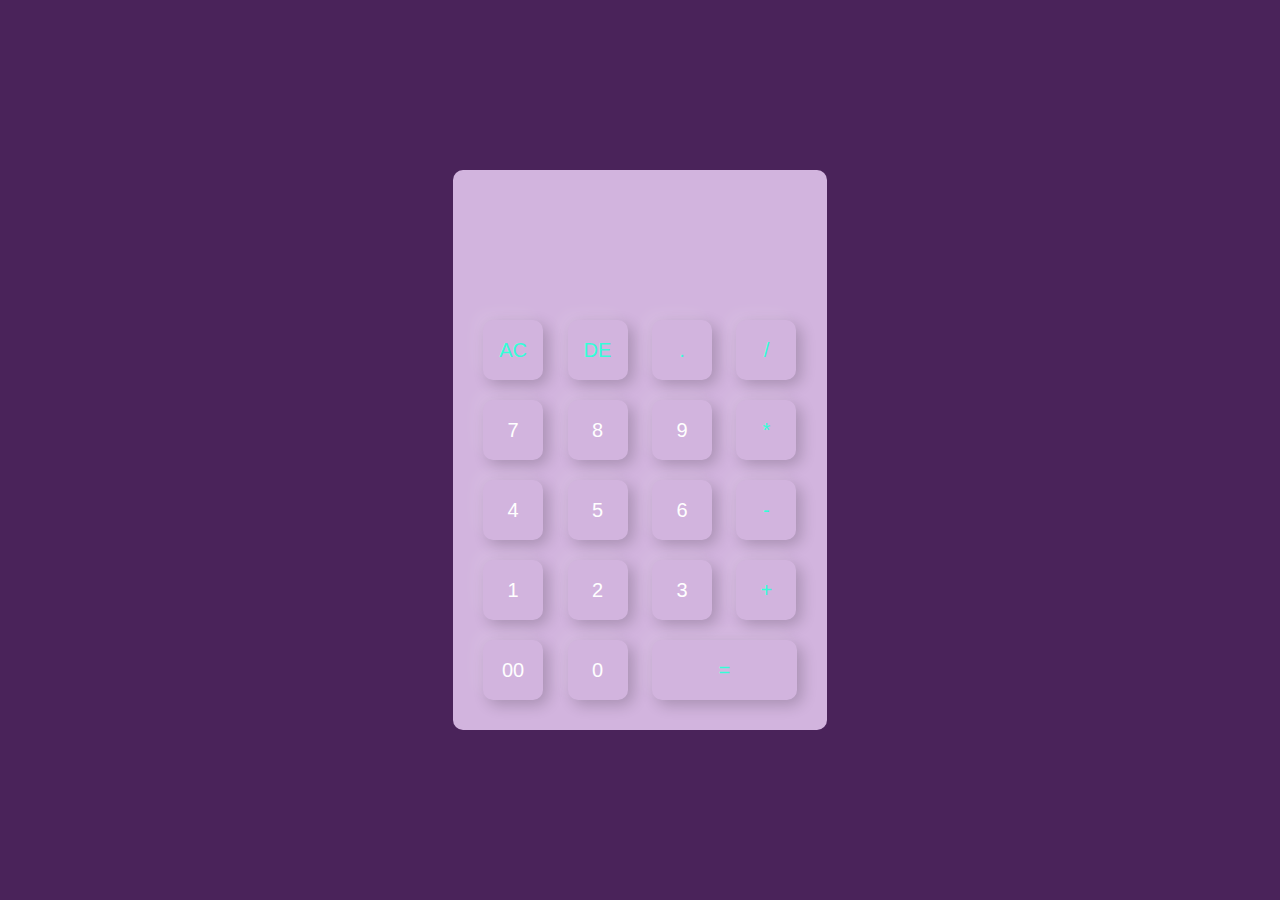
<file: index.html>
<!DOCTYPE html>
<html>
<head>
    <meta name="viewport" content="width=device-width, initial-scale=1.0">
    <title>Calculator using javascript - Easy Tutorials</title>
    <link rel="stylesheet" href="style.css">
</head>
<body>

<div class="container">
  <div class="calculator">
    <form>
      <div class="display">
        <input type="text" name="display">
      </div>
      <div>
        <input type="button" value="AC" onclick="display.value = '' " class="operator">
        <input type="button" value="DE" onclick="display.value =  display.value.toString().slice(0,-1)" class="operator">
        <input type="button" value="." onclick="display.value += '.' " class="operator">
        <input type="button" value="/" onclick="display.value += '/' " class="operator">
      </div>
      <div>
        <input type="button" value="7" onclick="display.value += '7' ">
        <input type="button" value="8" onclick="display.value += '8' ">
        <input type="button" value="9" onclick="display.value += '9' ">
        <input type="button" value="*" onclick="display.value += '*' " class="operator">
      </div>
      <div>
        <input type="button" value="4" onclick="display.value += '4' ">
        <input type="button" value="5" onclick="display.value += '5' ">
        <input type="button" value="6" onclick="display.value += '6' ">
        <input type="button" value="-" onclick="display.value += '-' " class="operator">
      </div>
      <div>
        <input type="button" value="1" onclick="display.value += '1' ">
        <input type="button" value="2" onclick="display.value += '2' ">
        <input type="button" value="3" onclick="display.value += '3' ">
        <input type="button" value="+" onclick="display.value += '+' " class="operator">
      </div>
      <div>
        <input type="button" value="00" onclick="display.value += '00' ">
        <input type="button" value="0" onclick="display.value += '0' ">
        <input type="button" value="=" onclick="display.value = eval(display.value)" class="equal operator">
       
      </div>
    </form>
  </div>
</div>


</body>
</html>
</file>
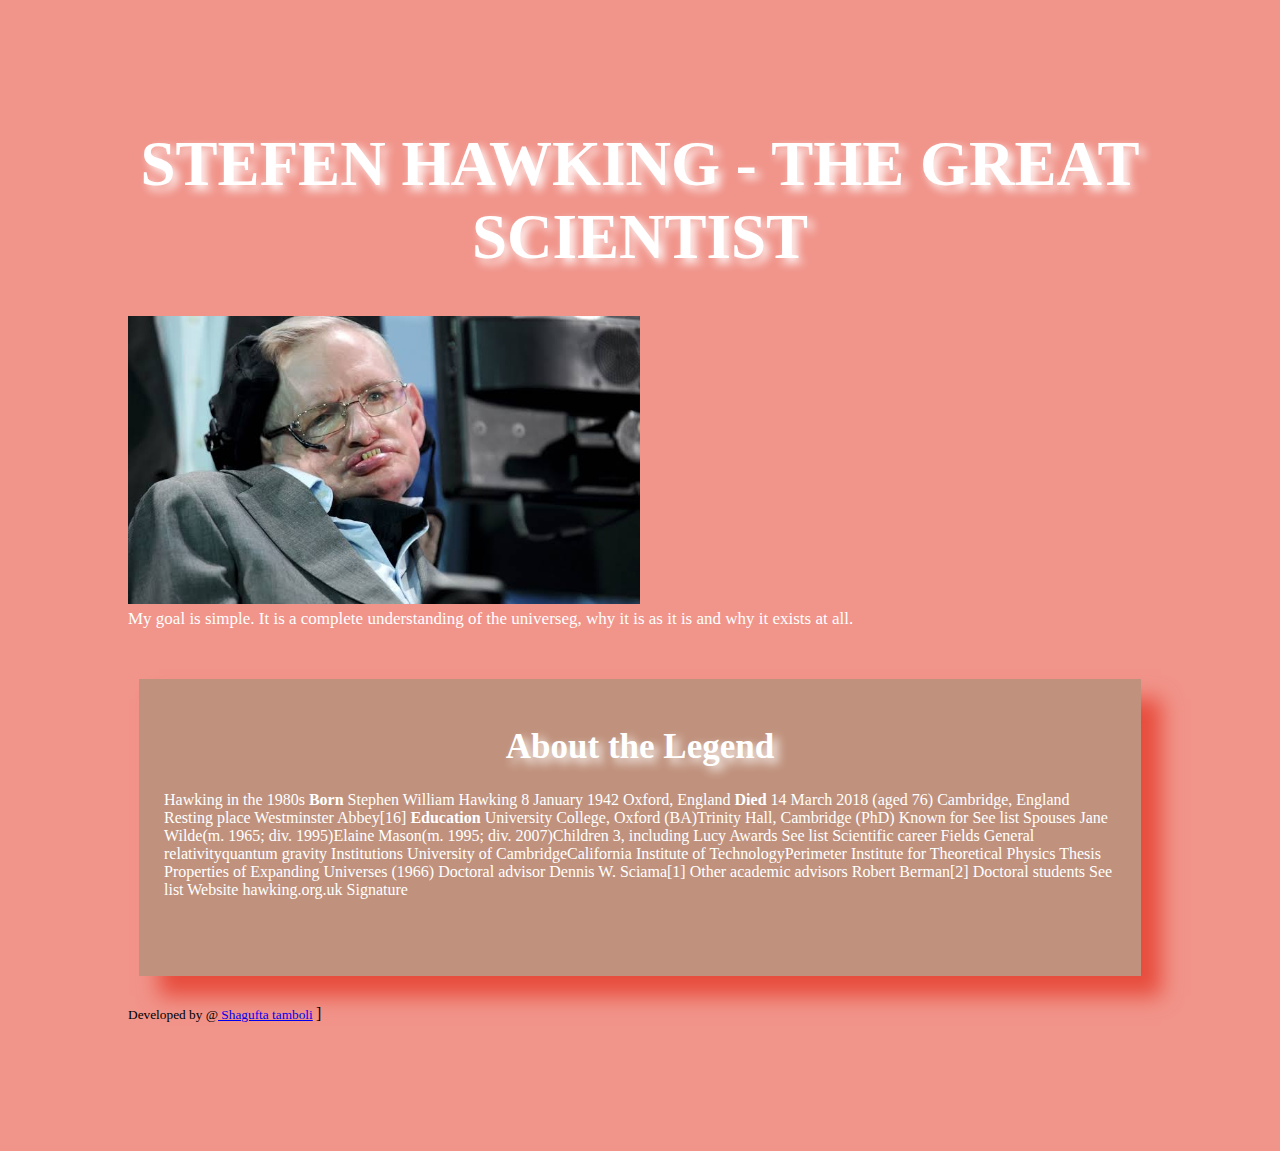
<file: trubte.html>
<!DOCTYPE html>
<html lang="en">
<head>
	<style>
		/* Styling the body element
		like body color and margin */

		body {
			background-color: #F1948A ;
			margin: 10%;
		}

		/* Styling the Title and giving
		shadow to the title */
		#title {
			color: white;
			text-align: center;
			text-shadow: 5px 5px 10px white;
			font-size: 7vh;
		}

		/* Setting width and display
		type of image */
		img {
			display: inline-block;
			width: 50%;
			 
			
			
		}

		/* Setting font color and font
		size of the image-caption */
		#caption {
			font-size: 17px;
			font-family: aerial;
			color: white;
		}

		/* Styling the content of the page like-
		padding, font-size, font color etc.*/
		div#tribute-data {
			background-color: rgb(46, 139, 87, 0.25);
			box-shadow: 20px 20px 20px #E74C3C;
			font-family: Georgia;
			padding: 25px 25px;
			margin: 11px;
			margin-top: 50px;
			color: white;

		}

		/* Styling the title of the content */
		h1.title-APJ {
			font-size: 35px;
			color: white;
			text-align: center;
			text-shadow: 5px 5px 10px white;
		}

		/* Styling the link provided at the end */
		#tribute-link {
			text-decoration: none;
			color: white;
		}
	</style>
</head>

<body>
	<main id="main">

		<!-- Title of the page -->
		<h1 id="title">
			STEFEN HAWKING - THE GREAT SCIENTIST
		</h1>

		<div id="img">

			<!--Image of the Tribute Person-->
			<img src="new.jpg" 
				id="image" alt="Error Loading Image" alin ="center">
			<small id="caption"><br>
				My goal is simple. 
				It is a complete understanding of the universeg,
				 why it is as it is and why it exists at all.
			</small>
		</div>

		<div id="tribute-data">

			<!--Achievements and other
				details of the person-->
			<h1 class="title-APJ">
				About the Legend
			</h1>
			<p>
				Hawking in the 1980s
<b>Born</b>	Stephen William Hawking
            8 January 1942
            Oxford, England
<b>Died </b> 14 March 2018 (aged 76)
             Cambridge, England
            Resting place	Westminster Abbey[16]
<b>Education</b>	
              University College, Oxford (BA)Trinity Hall, Cambridge (PhD)
             Known for	
            See list
Spouses	
Jane Wilde
​
​(m. 1965; div. 1995)​
Elaine Mason
​
​(m. 1995; div. 2007)​
Children	3, including Lucy
Awards	
See list
Scientific career
Fields	
General relativityquantum gravity
Institutions	
University of CambridgeCalifornia Institute of TechnologyPerimeter Institute for Theoretical Physics
Thesis	Properties of Expanding Universes (1966)
Doctoral advisor	Dennis W. Sciama[1]
Other academic advisors	Robert Berman[2]
Doctoral students	
See list
Website	hawking.org.uk
Signature
				
				
				
				
				<br><br><br>
			</p>

		</div>
		<br>
		
			<small>Developed by @<a href="#">
					Shagufta tamboli</a></a>
		</small>]
	</main>
</body>
</html>
</file>
<file: style.css>
*{
    margin: 0;
    padding: 0;
    font-family: 'Poppins', sans-serif;
    box-sizing: border-box;
}


.container{
    width: 100%;
    height: 100vh;
    background: #4A235A ;
    display: flex;
    align-items: center;
    justify-content: center;
}
.calculator{
    background: #D2B4DE;
    padding: 20px;
    border-radius: 10px;
}
.calculator form input{
    border: 0;
    outline: 0;
    width: 60px;
    height: 60px;
    border-radius: 10px;
    box-shadow: -8px -8px 15px rgba(255, 255, 255, 0.1),5px 5px 15px rgba(0, 0, 0, 0.2);
    background: transparent;
    font-size: 20px;
    color: #fff;
    cursor: pointer;
    margin: 10px;
}

form .display{
    display: flex;
    justify-content: flex-end;
    margin: 20px 0;
}
form .display input{
    text-align: right;
    flex: 1;
    font-size: 45px;
    box-shadow: none;
}
form input.equal{
    width: 145px;
}



form input.operator{
    color: #33ffd8;
}
</file>
